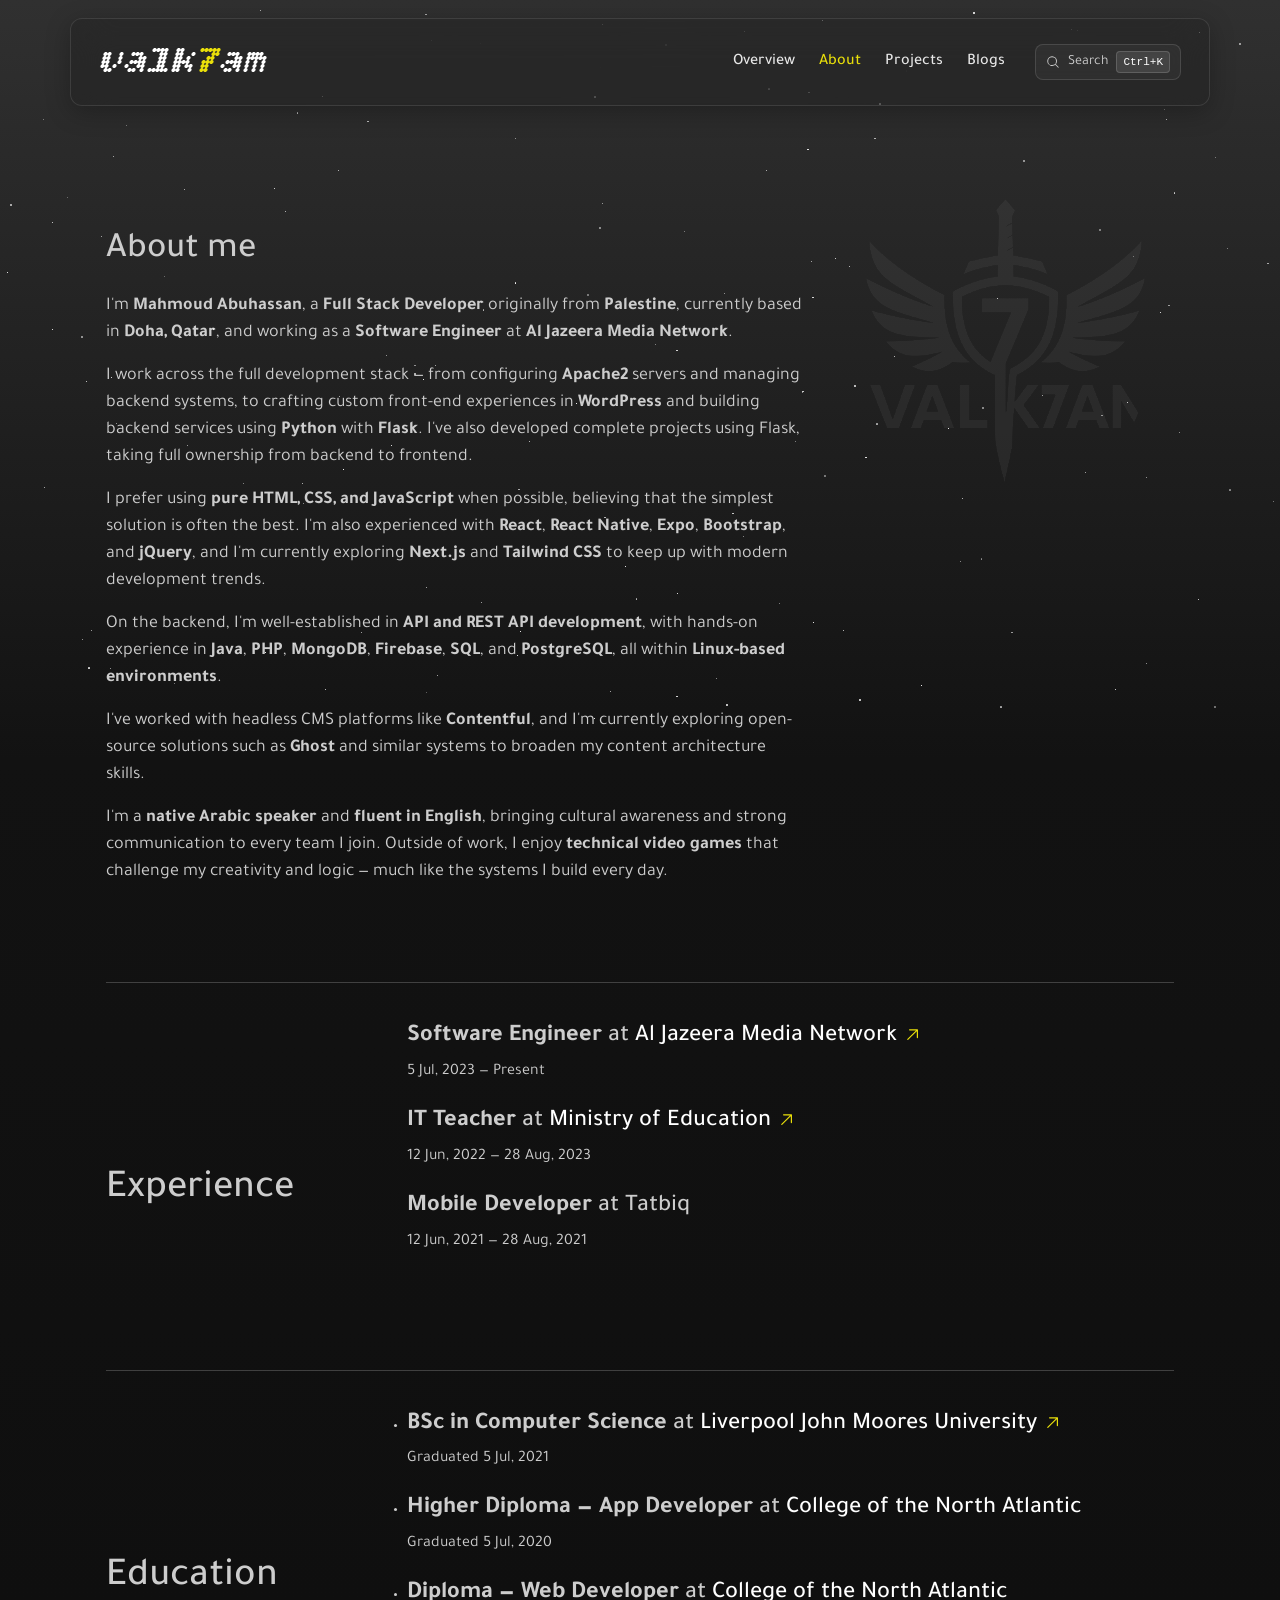
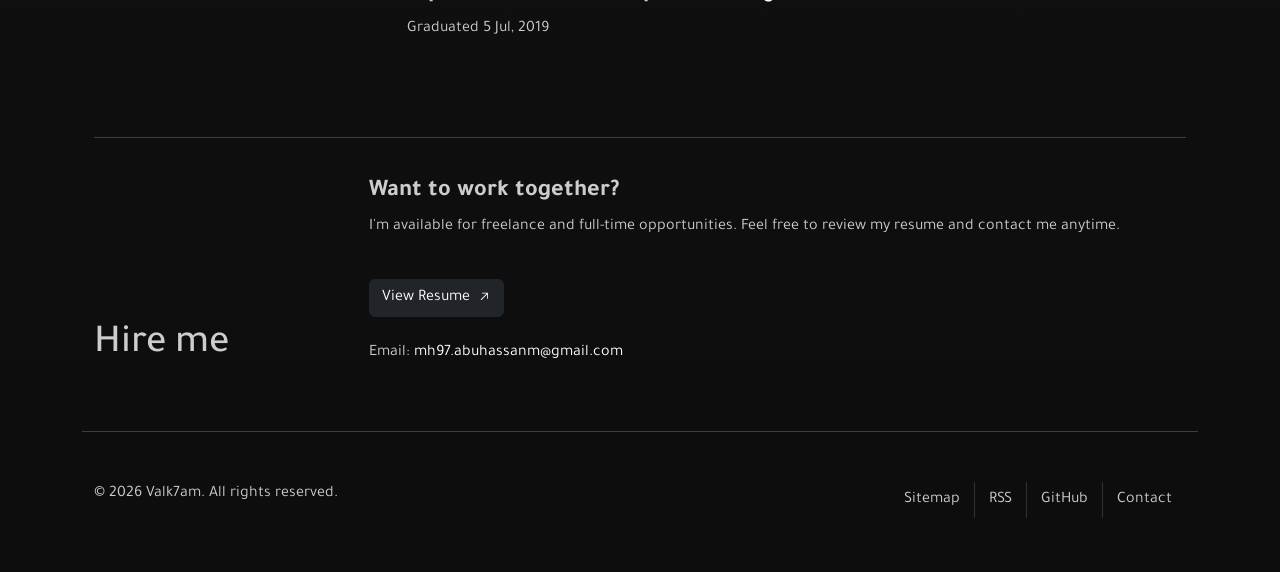
<file: about.html>
<!DOCTYPE html>
<html lang="en" dir="ltr">
<head>
    <meta charset="UTF-8" />
    <meta http-equiv="X-UA-Compatible" content="IE=edge" />
    <meta name="viewport" content="width=device-width, initial-scale=1.0" />

    <title>About — Mahmoud Abuhassan | valk7am</title>
    <meta name="description" content="About Mahmoud Abuhassan — Software Engineer at Al Jazeera Media Network, originally from Palestine, based in Doha, Qatar. Experience, education and how to hire me." />
    <meta name="author" content="Mahmoud Abuhassan" />
    <meta name="theme-color" content="#0d0d0d" />
    <meta name="color-scheme" content="dark" />

    <link rel="canonical" href="https://valk7am.github.io/about.html" />
    <link rel="icon" href="assets/images/icon.png" />
    <link rel="apple-touch-icon" href="assets/images/icon.png" />
    <link rel="manifest" href="manifest.webmanifest" />
    <link rel="alternate" type="application/rss+xml" title="valk7am — blog feed" href="feed.xml" />

    <meta property="og:type" content="profile" />
    <meta property="og:site_name" content="valk7am" />
    <meta property="og:title" content="About — Mahmoud Abuhassan" />
    <meta property="og:description" content="Software Engineer at Al Jazeera Media Network based in Doha, Qatar." />
    <meta property="og:url" content="https://valk7am.github.io/about.html" />
    <meta property="og:image" content="https://valk7am.github.io/assets/images/icon.png" />
    <meta name="twitter:card" content="summary" />
    <meta name="twitter:title" content="About — Mahmoud Abuhassan" />

    <link rel="preconnect" href="https://fonts.googleapis.com" crossorigin />
    <link rel="preconnect" href="https://fonts.gstatic.com" crossorigin />

    <link href="assets/bootstrap.css" rel="stylesheet" />
    <link href="assets/css.css" rel="stylesheet" />
</head>
<body data-page="about">
    <a href="#main" class="skip-link">Skip to content</a>
    <div class="site-banner" data-banner role="status" aria-live="polite">
        This website is currently being built. piece by piece
        <button type="button" data-banner-close aria-label="Dismiss notice">×</button>
    </div>
    <div class="stars" aria-hidden="true"></div>

    <div class="container">
        <header>
            <div class="container">
                <div class="header-container">
                    <div class="header-topside">
                        <div class="triangle-pattern left-fade"></div>
                    </div>
                    <nav class="navbar navbar-expand-lg navbar-dark" aria-label="Primary">
                        <div class="container-fluid">
                            <a class="navbar-brand" href="index.html">valk<span class="nickname-7">7</span>am</a>
                            <button class="navbar-toggler shadow-none" type="button" data-bs-toggle="collapse" data-bs-target="#navbarViews" aria-controls="navbarViews" aria-expanded="false" aria-label="Toggle navigation menu">
                                <label class="hamburger" aria-hidden="true">
                                    <input type="checkbox" tabindex="-1" />
                                    <svg viewBox="0 0 32 32"><path class="line line-top-bottom" d="M27 10 13 10C10.8 10 9 8.2 9 6 9 3.5 10.8 2 13 2 15.2 2 17 3.8 17 6L17 26C17 28.2 18.8 30 21 30 23.2 30 25 28.2 25 26 25 23.8 23.2 22 21 22L7 22"></path><path class="line" d="M7 16 27 16"></path></svg>
                                </label>
                            </button>
                            <div id="navbarViews" class="collapse navbar-collapse navigation">
                                <ul class="navbar-nav ms-auto py-2 align-items-lg-center">
                                    <li><a class="py-2" href="index.html" data-nav="overview">Overview</a></li>
                                    <li><a class="py-2" href="about.html" data-nav="about">About</a></li>
                                    <li><a class="py-2" href="projects.html" data-nav="projects">Projects</a></li>
                                    <li><a class="py-2" href="blogs.html" data-nav="blogs">Blogs</a></li>
                                    <li class="ps-lg-3 mt-2 mt-lg-0">
                                        <button type="button" class="search-trigger" data-spotlight-open aria-label="Open search (Ctrl + K)">
                                            <svg width="14" height="14" viewBox="0 0 256 256" fill="currentColor" aria-hidden="true"><path d="M229.66,218.34l-50.07-50.06a88.11,88.11,0,1,0-11.31,11.31l50.06,50.07a8,8,0,0,0,11.32-11.32ZM40,112a72,72,0,1,1,72,72A72.08,72.08,0,0,1,40,112Z"/></svg>
                                            <span>Search</span>
                                            <span class="search-trigger-kbd" data-mod-key>Ctrl+K</span>
                                        </button>
                                    </li>
                                </ul>
                            </div>
                        </div>
                    </nav>
                </div>
            </div>
        </header>

        <main id="main" class="container">
            <section class="page-section" aria-labelledby="about-heading">
                <div class="row g-1">
                    <div class="col-12 col-lg-8">
                        <article class="about-abstract">
                            <h1 id="about-heading">About me</h1>
                            <p>I'm <strong>Mahmoud Abuhassan</strong>, a <strong>Full Stack Developer</strong> originally from <strong>Palestine</strong>, currently based in <strong>Doha, Qatar</strong>, and working as a <strong>Software Engineer</strong> at <strong>Al Jazeera Media Network</strong>.</p>
                            <p>I work across the full development stack — from configuring <strong>Apache2</strong> servers and managing backend systems, to crafting custom front-end experiences in <strong>WordPress</strong> and building backend services using <strong>Python</strong> with <strong>Flask</strong>. I've also developed complete projects using Flask, taking full ownership from backend to frontend.</p>
                            <p>I prefer using <strong>pure HTML, CSS, and JavaScript</strong> when possible, believing that the simplest solution is often the best. I'm also experienced with <strong>React</strong>, <strong>React Native</strong>, <strong>Expo</strong>, <strong>Bootstrap</strong>, and <strong>jQuery</strong>, and I'm currently exploring <strong>Next.js</strong> and <strong>Tailwind CSS</strong> to keep up with modern development trends.</p>
                            <p>On the backend, I'm well-established in <strong>API and REST API development</strong>, with hands-on experience in <strong>Java</strong>, <strong>PHP</strong>, <strong>MongoDB</strong>, <strong>Firebase</strong>, <strong>SQL</strong>, and <strong>PostgreSQL</strong>, all within <strong>Linux-based environments</strong>.</p>
                            <p>I've worked with headless CMS platforms like <strong>Contentful</strong>, and I'm currently exploring open-source solutions such as <strong>Ghost</strong> and similar systems to broaden my content architecture skills.</p>
                            <p>I'm a <strong>native Arabic speaker</strong> and <strong>fluent in English</strong>, bringing cultural awareness and strong communication to every team I join. Outside of work, I enjoy <strong>technical video games</strong> that challenge my creativity and logic — much like the systems I build every day.</p>
                        </article>
                    </div>
                    <div class="col-12 col-lg-4">
                        <img width="100%"
                             style="background-color:white;border-radius:30px;filter:invert(1);mix-blend-mode:color-dodge;opacity:0.05"
                             src="assets/images/valk7amLogo.png"
                             alt=""
                             loading="lazy"
                             decoding="async" />
                    </div>

                    <div class="col-12">
                        <section class="experience" aria-labelledby="experience-heading">
                            <hr><br>
                            <div class="row g-2">
                                <div class="col-12 col-lg-3 col-md-3">
                                    <div class="sticky-title">
                                        <h2 id="experience-heading" class="h1">Experience</h2>
                                    </div>
                                </div>
                                <div class="col-12 col-lg-9 col-md-9">
                                    <ul class="content-list">
                                        <li>
                                            <h3 class="h4"><strong>Software Engineer</strong> at <a target="_blank" rel="noopener" href="https://aljazeera.net">Al Jazeera Media Network <svg xmlns="http://www.w3.org/2000/svg" width=".8em" height=".8em" fill="rgb(233,223,10)" viewBox="0 0 256 256" aria-hidden="true"><path d="M200,64V168a8,8,0,0,1-16,0V83.31L69.66,197.66a8,8,0,0,1-11.32-11.32L172.69,72H88a8,8,0,0,1,0-16H192A8,8,0,0,1,200,64Z"></path></svg></a></h3>
                                            <span>5 Jul, 2023 — Present</span>
                                            <br><br>
                                        </li>
                                        <li>
                                            <h3 class="h4"><strong>IT Teacher</strong> at <a target="_blank" rel="noopener" href="https://www.edu.gov.qa/en/">Ministry of Education <svg xmlns="http://www.w3.org/2000/svg" width=".8em" height=".8em" fill="rgb(233,223,10)" viewBox="0 0 256 256" aria-hidden="true"><path d="M200,64V168a8,8,0,0,1-16,0V83.31L69.66,197.66a8,8,0,0,1-11.32-11.32L172.69,72H88a8,8,0,0,1,0-16H192A8,8,0,0,1,200,64Z"></path></svg></a></h3>
                                            <span>12 Jun, 2022 — 28 Aug, 2023</span>
                                            <br><br>
                                        </li>
                                        <li>
                                            <h3 class="h4"><strong>Mobile Developer</strong> at Tatbiq</h3>
                                            <span>12 Jun, 2021 — 28 Aug, 2021</span>
                                            <br><br>
                                        </li>
                                    </ul>
                                </div>
                            </div>
                        </section>

                        <section class="education" aria-labelledby="education-heading">
                            <hr><br>
                            <div class="row g-2">
                                <div class="col-12 col-lg-3 col-md-3">
                                    <div class="sticky-title">
                                        <h2 id="education-heading" class="h1">Education</h2>
                                    </div>
                                </div>
                                <div class="col-12 col-lg-9 col-md-9">
                                    <ul class="content-list">
                                        <li>
                                            <h3 class="h4"><strong>BSc in Computer Science</strong> at <a target="_blank" rel="noopener" href="https://www.ljmu.ac.uk/">Liverpool John Moores University <svg xmlns="http://www.w3.org/2000/svg" width=".8em" height=".8em" fill="rgb(233,223,10)" viewBox="0 0 256 256" aria-hidden="true"><path d="M200,64V168a8,8,0,0,1-16,0V83.31L69.66,197.66a8,8,0,0,1-11.32-11.32L172.69,72H88a8,8,0,0,1,0-16H192A8,8,0,0,1,200,64Z"></path></svg></a></h3>
                                            <span>Graduated 5 Jul, 2021</span>
                                            <br><br>
                                        </li>
                                        <li>
                                            <h3 class="h4"><strong>Higher Diploma — App Developer</strong> at <a target="_blank" rel="noopener" href="https://www.cna-qatar.com/">College of the North Atlantic</a></h3>
                                            <span>Graduated 5 Jul, 2020</span>
                                            <br><br>
                                        </li>
                                        <li>
                                            <h3 class="h4"><strong>Diploma — Web Developer</strong> at <a target="_blank" rel="noopener" href="https://www.cna-qatar.com/">College of the North Atlantic</a></h3>
                                            <span>Graduated 5 Jul, 2019</span>
                                            <br><br>
                                        </li>
                                    </ul>
                                </div>
                            </div>
                        </section>

                        <section class="hire-me" aria-labelledby="hire-heading">
                            <hr><br>
                            <div class="row g-2">
                                <div class="col-12 col-lg-3 col-md-3">
                                    <div class="sticky-title">
                                        <h2 id="hire-heading" class="h1">Hire me</h2>
                                    </div>
                                </div>
                                <div class="col-12 col-lg-9 col-md-9">
                                    <div class="content-list">
                                        <h3 class="h4"><strong>Want to work together?</strong></h3>
                                        <p>I'm available for freelance and full-time opportunities. Feel free to review my resume and contact me anytime.</p>
                                        <br>
                                        <a href="assets/files/Mahmoud-Abuhassan-Resume.pdf" target="_blank" rel="noopener" class="btn btn-dark">
                                            View Resume
                                            <svg xmlns="http://www.w3.org/2000/svg" width=".8em" height=".8em" fill="currentColor" viewBox="0 0 256 256" class="ms-1" aria-hidden="true"><path d="M200,64V168a8,8,0,0,1-16,0V83.31L69.66,197.66a8,8,0,0,1-11.32-11.32L172.69,72H88a8,8,0,0,1,0-16H192A8,8,0,0,1,200,64Z"></path></svg>
                                        </a>
                                        <br><br>
                                        <p>Email: <a href="mailto:mh97.abuhassanm@gmail.com">mh97.abuhassanm@gmail.com</a></p>
                                    </div>
                                </div>
                            </div>
                        </section>
                    </div>
                </div>
            </section>
        </main>

        <footer class="container" role="contentinfo">
            <div class="row">
                <div class="col-6">
                    <div class="copyright"><p>© <span id="year">2026</span> Valk7am. All rights reserved.</p></div>
                </div>
                <div class="col-6">
                    <div class="va-footer-links-container">
                        <div class="va-footer-link-item"><a href="sitemap.html" class="va-footer-link">Sitemap</a></div>
                        <div class="va-footer-link-item"><a href="feed.xml" class="va-footer-link">RSS</a></div>
                        <div class="va-footer-link-item"><a href="https://github.com/Valk7am" target="_blank" rel="noopener" class="va-footer-link">GitHub</a></div>
                        <div class="va-footer-link-item"><a href="mailto:mh97.abuhassanm@gmail.com" class="va-footer-link">Contact</a></div>
                    </div>
                </div>
            </div>
        </footer>
    </div>

    <script src="assets/bootstrap.js" defer></script>
    <script src="assets/main.js" defer></script>
    <script src="assets/search.js" defer></script>
</body>
</html>
</file>
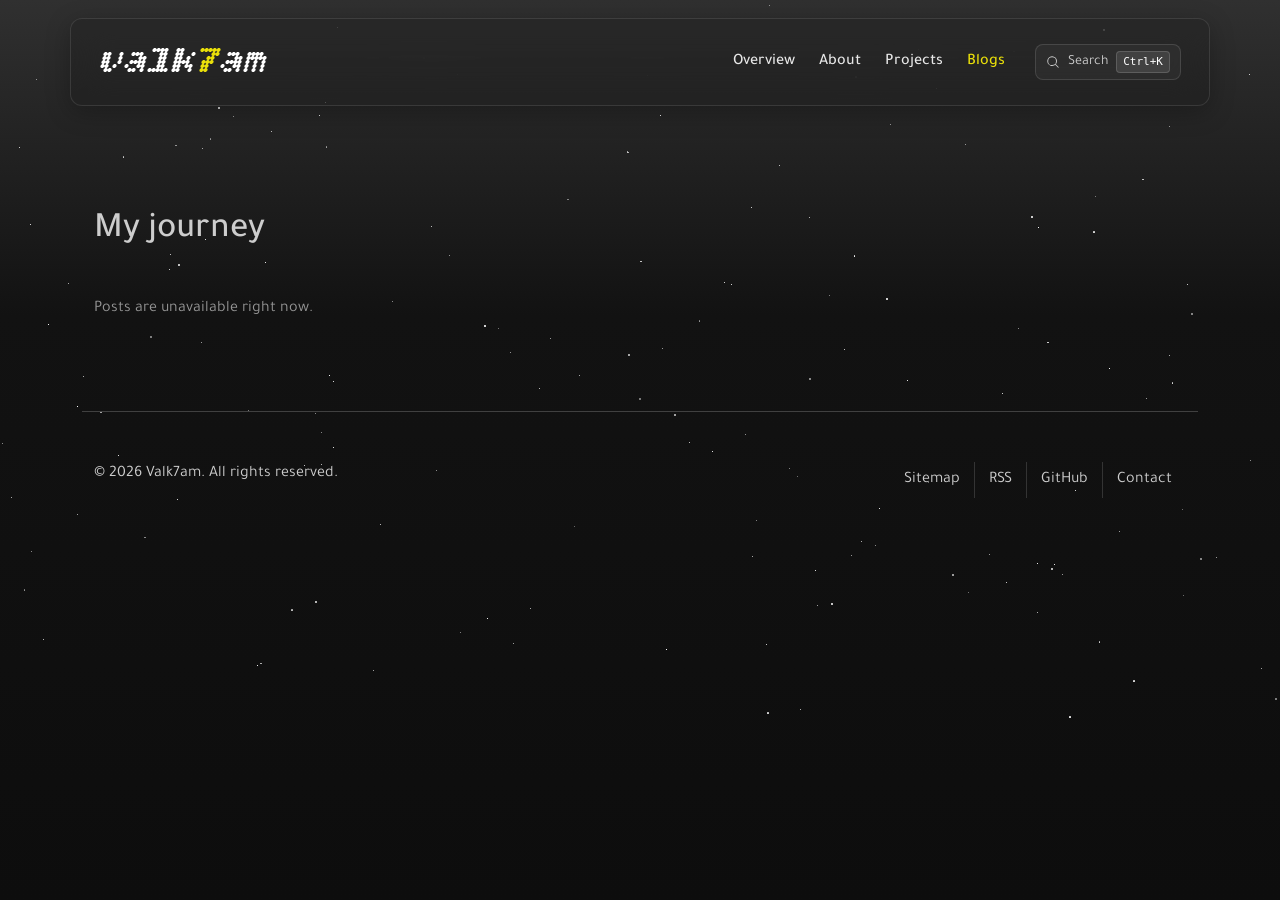
<file: blogs.html>
<!DOCTYPE html>
<html lang="en" dir="ltr">
<head>
    <meta charset="UTF-8" />
    <meta http-equiv="X-UA-Compatible" content="IE=edge" />
    <meta name="viewport" content="width=device-width, initial-scale=1.0" />

    <title>Blogs — Mahmoud Abuhassan | valk7am</title>
    <meta name="description" content="Articles, notes, and Today I Learned posts by Mahmoud Abuhassan (valk7am)." />
    <meta name="author" content="Mahmoud Abuhassan" />
    <meta name="theme-color" content="#0d0d0d" />
    <meta name="color-scheme" content="dark" />

    <link rel="canonical" href="https://valk7am.github.io/blogs.html" />
    <link rel="icon" href="assets/images/icon.png" />
    <link rel="apple-touch-icon" href="assets/images/icon.png" />
    <link rel="manifest" href="manifest.webmanifest" />
    <link rel="alternate" type="application/rss+xml" title="valk7am — blog feed" href="feed.xml" />

    <meta property="og:type" content="website" />
    <meta property="og:site_name" content="valk7am" />
    <meta property="og:title" content="Blogs — Mahmoud Abuhassan" />
    <meta property="og:description" content="Articles, notes, and Today I Learned posts." />
    <meta property="og:url" content="https://valk7am.github.io/blogs.html" />
    <meta property="og:image" content="https://valk7am.github.io/assets/images/icon.png" />
    <meta name="twitter:card" content="summary" />

    <link rel="preconnect" href="https://cdn.contentful.com" crossorigin />

    <link href="assets/bootstrap.css" rel="stylesheet" />
    <link href="assets/css.css" rel="stylesheet" />
</head>
<body data-page="blogs">
    <a href="#main" class="skip-link">Skip to content</a>
    <div class="site-banner" data-banner role="status" aria-live="polite">
        This website is currently being built. piece by piece
        <button type="button" data-banner-close aria-label="Dismiss notice">×</button>
    </div>
    <div class="stars" aria-hidden="true"></div>

    <div class="container">
        <header>
            <div class="container">
                <div class="header-container">
                    <div class="header-topside">
                        <div class="triangle-pattern left-fade"></div>
                    </div>
                    <nav class="navbar navbar-expand-lg navbar-dark" aria-label="Primary">
                        <div class="container-fluid">
                            <a class="navbar-brand" href="index.html">valk<span class="nickname-7">7</span>am</a>
                            <button class="navbar-toggler shadow-none" type="button" data-bs-toggle="collapse" data-bs-target="#navbarViews" aria-controls="navbarViews" aria-expanded="false" aria-label="Toggle navigation menu">
                                <label class="hamburger" aria-hidden="true">
                                    <input type="checkbox" tabindex="-1" />
                                    <svg viewBox="0 0 32 32"><path class="line line-top-bottom" d="M27 10 13 10C10.8 10 9 8.2 9 6 9 3.5 10.8 2 13 2 15.2 2 17 3.8 17 6L17 26C17 28.2 18.8 30 21 30 23.2 30 25 28.2 25 26 25 23.8 23.2 22 21 22L7 22"></path><path class="line" d="M7 16 27 16"></path></svg>
                                </label>
                            </button>
                            <div id="navbarViews" class="collapse navbar-collapse navigation">
                                <ul class="navbar-nav ms-auto py-2 align-items-lg-center">
                                    <li><a class="py-2" href="index.html" data-nav="overview">Overview</a></li>
                                    <li><a class="py-2" href="about.html" data-nav="about">About</a></li>
                                    <li><a class="py-2" href="projects.html" data-nav="projects">Projects</a></li>
                                    <li><a class="py-2" href="blogs.html" data-nav="blogs">Blogs</a></li>
                                    <li class="ps-lg-3 mt-2 mt-lg-0">
                                        <button type="button" class="search-trigger" data-spotlight-open aria-label="Open search (Ctrl + K)">
                                            <svg width="14" height="14" viewBox="0 0 256 256" fill="currentColor" aria-hidden="true"><path d="M229.66,218.34l-50.07-50.06a88.11,88.11,0,1,0-11.31,11.31l50.06,50.07a8,8,0,0,0,11.32-11.32ZM40,112a72,72,0,1,1,72,72A72.08,72.08,0,0,1,40,112Z"/></svg>
                                            <span>Search</span>
                                            <span class="search-trigger-kbd" data-mod-key>Ctrl+K</span>
                                        </button>
                                    </li>
                                </ul>
                            </div>
                        </div>
                    </nav>
                </div>
            </div>
        </header>

        <main id="main" class="container">
            <section class="page-section blog-container" aria-labelledby="blogs-heading">
                <h1 id="blogs-heading">My journey</h1>
                <div id="table-container" aria-live="polite">
                    <div class="row g-2">
                        <div class="col-lg-12 col-md-12">
                            <div class="skeleton-link">
                                <ul class="blog-link">
                                    <li class="skeleton skeleton-title" aria-hidden="true"></li>
                                    <li class="skeleton skeleton-description" aria-hidden="true"></li>
                                    <li class="skeleton skeleton-date" aria-hidden="true"></li>
                                </ul>
                            </div>
                        </div>
                        <div class="col-lg-12 col-md-12">
                            <div class="skeleton-link">
                                <ul class="blog-link">
                                    <li class="skeleton skeleton-title" aria-hidden="true"></li>
                                    <li class="skeleton skeleton-description" aria-hidden="true"></li>
                                    <li class="skeleton skeleton-date" aria-hidden="true"></li>
                                </ul>
                            </div>
                        </div>
                        <div class="col-lg-12 col-md-12">
                            <div class="skeleton-link">
                                <ul class="blog-link">
                                    <li class="skeleton skeleton-title" aria-hidden="true"></li>
                                    <li class="skeleton skeleton-description" aria-hidden="true"></li>
                                    <li class="skeleton skeleton-date" aria-hidden="true"></li>
                                </ul>
                            </div>
                        </div>
                    </div>
                </div>
            </section>

            <!-- Blog modal -->
            <div class="modal fade blog-modal" tabindex="-1" role="dialog" aria-labelledby="modalTitle" aria-hidden="true">
                <div class="modal-dialog modal-lg modal-dialog-centered" role="document">
                    <div class="va-modal-container modal-content p-3">
                        <div class="row g-1">
                            <div class="col-lg-2 col-md-12">
                                <button type="button" class="btn-close" data-bs-dismiss="modal" aria-label="Close"></button>
                                <div class="modal-attachments top-right" id="modal-attachments"></div>
                            </div>
                            <div class="col-lg-10 col-md-12">
                                <div class="va-modal-header">
                                    <h2 class="modal-title h5" id="modalTitle">Blog Title</h2>
                                </div>
                                <div class="va-modal-body">
                                    <div id="modalDescription"><p>Loading…</p></div>
                                </div>
                            </div>
                        </div>
                    </div>
                </div>
            </div>
        </main>

        <footer class="container" role="contentinfo">
            <div class="row">
                <div class="col-6">
                    <div class="copyright"><p>© <span id="year">2026</span> Valk7am. All rights reserved.</p></div>
                </div>
                <div class="col-6">
                    <div class="va-footer-links-container">
                        <div class="va-footer-link-item"><a href="sitemap.html" class="va-footer-link">Sitemap</a></div>
                        <div class="va-footer-link-item"><a href="feed.xml" class="va-footer-link">RSS</a></div>
                        <div class="va-footer-link-item"><a href="https://github.com/Valk7am" target="_blank" rel="noopener" class="va-footer-link">GitHub</a></div>
                        <div class="va-footer-link-item"><a href="mailto:mh97.abuhassanm@gmail.com" class="va-footer-link">Contact</a></div>
                    </div>
                </div>
            </div>
        </footer>
    </div>

    <script src="assets/bootstrap.js" defer></script>
    <script src="assets/main.js" defer></script>
    <script src="assets/request.js" defer></script>
    <script src="assets/search.js" defer></script>
</body>
</html>
</file>
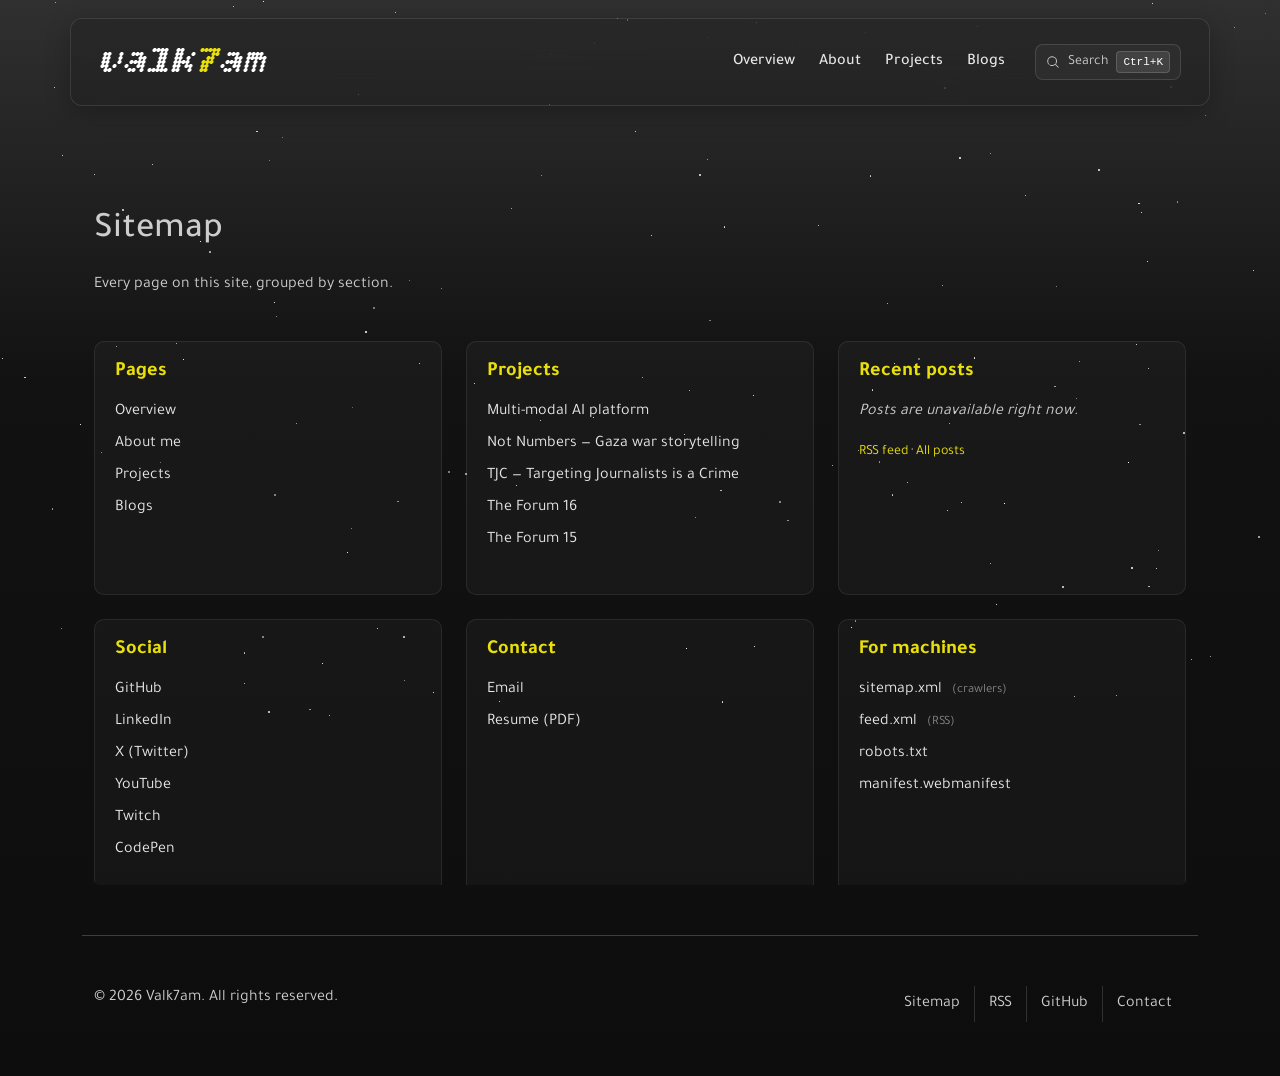
<file: sitemap.html>
<!DOCTYPE html>
<html lang="en" dir="ltr">
<head>
    <meta charset="UTF-8" />
    <meta http-equiv="X-UA-Compatible" content="IE=edge" />
    <meta name="viewport" content="width=device-width, initial-scale=1.0" />

    <title>Sitemap — Mahmoud Abuhassan | valk7am</title>
    <meta name="description" content="All pages, projects, and blog posts on valk7am.github.io in one place." />
    <meta name="author" content="Mahmoud Abuhassan" />
    <meta name="theme-color" content="#0d0d0d" />
    <meta name="color-scheme" content="dark" />

    <link rel="canonical" href="https://valk7am.github.io/sitemap.html" />
    <link rel="icon" href="assets/images/icon.png" />
    <link rel="apple-touch-icon" href="assets/images/icon.png" />
    <link rel="manifest" href="manifest.webmanifest" />
    <link rel="alternate" type="application/rss+xml" title="valk7am — blog feed" href="feed.xml" />

    <meta property="og:type" content="website" />
    <meta property="og:site_name" content="valk7am" />
    <meta property="og:title" content="Sitemap — valk7am" />
    <meta property="og:description" content="Everything on this site, in one place." />
    <meta property="og:url" content="https://valk7am.github.io/sitemap.html" />
    <meta property="og:image" content="https://valk7am.github.io/assets/images/icon.png" />
    <meta name="twitter:card" content="summary" />

    <link href="assets/bootstrap.css" rel="stylesheet" />
    <link href="assets/css.css" rel="stylesheet" />
</head>
<body data-page="sitemap">
    <a href="#main" class="skip-link">Skip to content</a>
    <div class="site-banner" data-banner role="status" aria-live="polite">
        This website is currently being built. piece by piece
        <button type="button" data-banner-close aria-label="Dismiss notice">×</button>
    </div>
    <div class="stars" aria-hidden="true"></div>

    <div class="container">
        <header>
            <div class="container">
                <div class="header-container">
                    <div class="header-topside">
                        <div class="triangle-pattern left-fade"></div>
                    </div>
                    <nav class="navbar navbar-expand-lg navbar-dark" aria-label="Primary">
                        <div class="container-fluid">
                            <a class="navbar-brand" href="index.html">valk<span class="nickname-7">7</span>am</a>
                            <button class="navbar-toggler shadow-none" type="button" data-bs-toggle="collapse" data-bs-target="#navbarViews" aria-controls="navbarViews" aria-expanded="false" aria-label="Toggle navigation menu">
                                <label class="hamburger" aria-hidden="true">
                                    <input type="checkbox" tabindex="-1" />
                                    <svg viewBox="0 0 32 32"><path class="line line-top-bottom" d="M27 10 13 10C10.8 10 9 8.2 9 6 9 3.5 10.8 2 13 2 15.2 2 17 3.8 17 6L17 26C17 28.2 18.8 30 21 30 23.2 30 25 28.2 25 26 25 23.8 23.2 22 21 22L7 22"></path><path class="line" d="M7 16 27 16"></path></svg>
                                </label>
                            </button>
                            <div id="navbarViews" class="collapse navbar-collapse navigation">
                                <ul class="navbar-nav ms-auto py-2 align-items-lg-center">
                                    <li><a class="py-2" href="index.html" data-nav="overview">Overview</a></li>
                                    <li><a class="py-2" href="about.html" data-nav="about">About</a></li>
                                    <li><a class="py-2" href="projects.html" data-nav="projects">Projects</a></li>
                                    <li><a class="py-2" href="blogs.html" data-nav="blogs">Blogs</a></li>
                                    <li class="ps-lg-3 mt-2 mt-lg-0">
                                        <button type="button" class="search-trigger" data-spotlight-open aria-label="Open search (Ctrl + K)">
                                            <svg width="14" height="14" viewBox="0 0 256 256" fill="currentColor" aria-hidden="true"><path d="M229.66,218.34l-50.07-50.06a88.11,88.11,0,1,0-11.31,11.31l50.06,50.07a8,8,0,0,0,11.32-11.32ZM40,112a72,72,0,1,1,72,72A72.08,72.08,0,0,1,40,112Z"/></svg>
                                            <span>Search</span>
                                            <span class="search-trigger-kbd" data-mod-key>Ctrl+K</span>
                                        </button>
                                    </li>
                                </ul>
                            </div>
                        </div>
                    </nav>
                </div>
            </div>
        </header>

        <main id="main" class="container">
            <section class="page-section" aria-labelledby="sitemap-heading">
                <h1 id="sitemap-heading">Sitemap</h1>
                <p class="sitemap-intro">Every page on this site, grouped by section.</p>

                <div class="row g-4 sitemap-grid">
                    <div class="col-md-6 col-lg-4">
                        <section aria-labelledby="sm-pages">
                            <h2 id="sm-pages" class="h5">Pages</h2>
                            <ul class="sitemap-list">
                                <li><a href="index.html">Overview</a></li>
                                <li><a href="about.html">About me</a></li>
                                <li><a href="projects.html">Projects</a></li>
                                <li><a href="blogs.html">Blogs</a></li>
                            </ul>
                        </section>
                    </div>

                    <div class="col-md-6 col-lg-4">
                        <section aria-labelledby="sm-projects">
                            <h2 id="sm-projects" class="h5">Projects</h2>
                            <ul class="sitemap-list">
                                <li><a href="projects.html#ai-platform">Multi-modal AI platform</a></li>
                                <li><a href="projects.html#not-numbers">Not Numbers — Gaza war storytelling</a></li>
                                <li><a href="projects.html#tjc">TJC — Targeting Journalists is a Crime</a></li>
                                <li><a href="projects.html#forum-16">The Forum 16</a></li>
                                <li><a href="projects.html#forum-15">The Forum 15</a></li>
                            </ul>
                        </section>
                    </div>

                    <div class="col-md-6 col-lg-4">
                        <section aria-labelledby="sm-blogs">
                            <h2 id="sm-blogs" class="h5">Recent posts</h2>
                            <ul id="sitemap-blog-list" class="sitemap-list" aria-live="polite">
                                <li><span class="skeleton skeleton-title" aria-hidden="true"></span></li>
                                <li><span class="skeleton skeleton-title" aria-hidden="true"></span></li>
                                <li><span class="skeleton skeleton-title" aria-hidden="true"></span></li>
                            </ul>
                            <p class="sitemap-feeds">
                                <a href="feed.xml">RSS feed</a> ·
                                <a href="blogs.html">All posts</a>
                            </p>
                        </section>
                    </div>

                    <div class="col-md-6 col-lg-4">
                        <section aria-labelledby="sm-social">
                            <h2 id="sm-social" class="h5">Social</h2>
                            <ul class="sitemap-list">
                                <li><a href="https://github.com/Valk7am" target="_blank" rel="noopener">GitHub</a></li>
                                <li><a href="https://www.linkedin.com/in/mahmoud-abu-hassan-06111b235/" target="_blank" rel="noopener">LinkedIn</a></li>
                                <li><a href="https://x.com/mh_abuhassan" target="_blank" rel="noopener">X (Twitter)</a></li>
                                <li><a href="https://www.youtube.com/@mh97-abuhassan" target="_blank" rel="noopener">YouTube</a></li>
                                <li><a href="https://www.twitch.tv/7am7od" target="_blank" rel="noopener">Twitch</a></li>
                                <li><a href="https://codepen.io/Mahmoud-Abu-Hassan" target="_blank" rel="noopener">CodePen</a></li>
                            </ul>
                        </section>
                    </div>

                    <div class="col-md-6 col-lg-4">
                        <section aria-labelledby="sm-contact">
                            <h2 id="sm-contact" class="h5">Contact</h2>
                            <ul class="sitemap-list">
                                <li><a href="mailto:mh97.abuhassanm@gmail.com">Email</a></li>
                                <li><a href="assets/files/Mahmoud-Abuhassan-Resume.pdf">Resume (PDF)</a></li>
                            </ul>
                        </section>
                    </div>

                    <div class="col-md-6 col-lg-4">
                        <section aria-labelledby="sm-machine">
                            <h2 id="sm-machine" class="h5">For machines</h2>
                            <ul class="sitemap-list">
                                <li><a href="sitemap.xml">sitemap.xml</a> <small>(crawlers)</small></li>
                                <li><a href="feed.xml">feed.xml</a> <small>(RSS)</small></li>
                                <li><a href="robots.txt">robots.txt</a></li>
                                <li><a href="manifest.webmanifest">manifest.webmanifest</a></li>
                            </ul>
                        </section>
                    </div>
                </div>
            </section>
        </main>

        <footer class="container" role="contentinfo">
            <div class="row">
                <div class="col-6">
                    <div class="copyright"><p>© <span id="year">2026</span> Valk7am. All rights reserved.</p></div>
                </div>
                <div class="col-6">
                    <div class="va-footer-links-container">
                        <div class="va-footer-link-item"><a href="sitemap.html" class="va-footer-link">Sitemap</a></div>
                        <div class="va-footer-link-item"><a href="feed.xml" class="va-footer-link">RSS</a></div>
                        <div class="va-footer-link-item"><a href="https://github.com/Valk7am" target="_blank" rel="noopener" class="va-footer-link">GitHub</a></div>
                        <div class="va-footer-link-item"><a href="mailto:mh97.abuhassanm@gmail.com" class="va-footer-link">Contact</a></div>
                    </div>
                </div>
            </div>
        </footer>
    </div>

    <script src="assets/bootstrap.js" defer></script>
    <script src="assets/main.js" defer></script>
    <script src="assets/request.js" defer></script>
    <script src="assets/search.js" defer></script>
</body>
</html>
</file>
<file: assets/css.css>
@import url(https://fonts.googleapis.com/css?family=Fjalla+One);
@import url('https://fonts.googleapis.com/css2?family=Bitcount+Grid+Double:wght@100..900&display=swap');
@import url('https://fonts.googleapis.com/css2?family=Roboto:ital,wght@0,100..900;1,100..900&family=Tajawal:wght@200;300;400;500;700;800;900&display=swap');

:root{
    /* Color scheema */
    --vanila-color: #cdcdcd; 
    --dark-color: #0D0400; 
    --red-color: #BF8578;
    --darkred-color: #A62103;
    --darkestred-color: #731702;
    --staleblue-color:#313759;
    --darkblue-color: #0D1440;
    --darkestblue-colo:#090C40;
    --accent-color: 233, 223, 10 ;
  }
  
  body{
    /* font-family: "Fjalla One", sans-serif !important; */
    /* font-family: "Bitcount Grid Double", system-ui; */
    font-family: "Tajawal", sans-serif;

    padding:0;
    margin:0;
    /* //background:linear-gradient(to bottom, #405166 0%,#656f6f 100%) no-repeat; */
    /* background-image:  linear-gradient(to bottom, #000033, #1a1a1a);  */
    background-color:  #303030;
    background-image: linear-gradient(180deg,rgba(48, 48, 48, 1) 0%, rgba(18, 18, 18, 1) 35%, rgba(13, 13, 13, 1) 100%);
    background-repeat: no-repeat;
    background-size: cover;
    background-size: 100%;
    min-height: 100vh;
    color:var(--vanila-color);
    position: relative;
  }
  a{
    text-decoration: none;
    color: #fff;
  }
  a:hover{
    color: var(--vanila-color);
  }

  sidebar{
    background-color:var(--red-color);
  }
  
  main{
    /* background-color:blue; */
    padding-top:160px;
  }
  section{
    /* display: none; */
    /* background-color:rgb(37, 37, 37); */
    overflow: hidden;
    border-radius: 5px;
    margin-top:20px;
  }
  .show{
    display: block;
  }
  .pop-out-when-in{
    transition: all .3s ease;
  }
  .pop-out-when-in:hover{
    scale:0.98;
  }
  

/* Extras */

.underConstriction{
  position: relative;
  border: 1px solid white;
  padding: 0;
  margin: 0;

}
.underConstriction-msg{
  position: absolute;
  top: 0;
  left: 0;
  width: 100%;
  height: 100%;
  display: flex;
  justify-content: center;
  align-items: center;
}
.underConstriction-msg svg{
  max-height: 100%;
  color: white;
}
.blured{
  filter: blur(4px);
}
.underConstriction::after{
  content: "";
  position: absolute;
  width: 100%;
  height: 100%;
  background-color: black;
  top:0;
  left:0;
  opacity: 0.2;
}

/* Header */
/* Header
   backdrop-filter must live on the element that is itself the fixed/
   positioned ancestor — otherwise its parent stacking context is empty
   (containing only the fixed header) and the blur has nothing to sample.
   So <header> IS the visible pill, and the inner Bootstrap .container is
   stripped of its width so it doesn't shrink the pill area. */
header{
  position: fixed;
  z-index: 1000;
  top: 18px;
  left: 0;
  right: 0;
  margin-inline: auto;
  width: calc(100% - 2rem);
  max-width: 100%;
  border-radius: 12px;
  background-color: rgba(20, 20, 20, 0.18);
  border: 1px solid rgba(255, 255, 255, 0.10);
  box-shadow: 0 6px 24px rgba(0,0,0,0.25);
  backdrop-filter: blur(20px) saturate(180%);
  -webkit-backdrop-filter: blur(20px) saturate(180%);
}
/* Match Bootstrap .container responsive max-widths so the pill aligns
   exactly with the page content */
@media (min-width: 576px)  { header { max-width: 540px;  } }
@media (min-width: 768px)  { header { max-width: 720px;  } }
@media (min-width: 992px)  { header { max-width: 960px;  } }
@media (min-width: 1200px) { header { max-width: 1140px; } }
@media (min-width: 1400px) { header { max-width: 1320px; } }
/* Normalise the Bootstrap .container wrapper so it doesn't add another
   width constraint inside the pill */
header > .container{
  max-width: none;
  width: 100%;
  padding-left: 0;
  padding-right: 0;
}
.header-container{
  position: relative;
  padding-left: 1rem;
  padding-right: 1rem;
  background-color: transparent;
  border: 0;
  border-radius: inherit;
  box-shadow: none;
}
/* Safari / browsers that don't support backdrop-filter:
   fall back to a heavier opaque tint so text stays readable */
@supports not ((backdrop-filter: blur(1px)) or (-webkit-backdrop-filter: blur(1px))){
  header{
    background-color: rgba(20, 20, 20, 0.92);
  }
}
.header-topside{
  position: relative;
  background: transparent;
  border-radius: 1rem;
  overflow: hidden;
}
.header-socials{
  display:flex;
}
.header-socials .socialIcon{
  padding:0 5px;
}

.header-socials .socialIcon:first-child{
  padding-left: 0;
}
html[dir="rtl"] .header-socials .socialIcon:first-child{
  padding-right: 0;
  padding-left: 5px;
}

.profileImg img{
  border-radius:5px;
  max-height:150px;
  max-width:150px;
  margin-right:10px;
}
html[dir="rtl"] .profileImg img{
  margin-left:10px;
}
.navbar-brand{
  font-size: 40px;
  font-style: italic;
  color: white !important;
  font-family: "Bitcount Grid Double", system-ui;
}
.navigation ul{
  display:flex;
  align-items: center;
  gap: 4px;
  padding:0;
  margin:0;
  list-style: none;
}
.navigation ul li{
  display: flex;
  align-items: center;
  list-style-type: none;
}
.navigation ul li a{
  display: inline-flex;
  align-items: center;
  height: 36px;
  padding: 0 10px;
  border-radius: 0;
  font-weight: 500;
  color: #e7e7e7;
  text-decoration: none;
  background: transparent;
  transition: color .15s ease;
}
.navigation ul li a:hover,
.navigation ul li a:focus-visible{
  color: rgb(var(--accent-color));
  background: transparent;
}
.navigation ul li a.active{
  color: rgb(var(--accent-color));
  background: transparent;
  font-weight: 500; /* keep weight constant so width never shifts */
  box-shadow: none;
}
.action-menu{
  position: absolute;
  background-color:#5c5c5c;
  border-radius: 5px;
  display: flex;
  justify-content: center;
  align-items: center;
  transition: all .3s ease;
}
.action-menu.collapsed{
  height: 0;
  overflow: hidden;
}
.action-menu ul{
  padding:0;
  margin:0;
}
.action-menu ul li{
  padding:8px;
  margin:5px;
  border-radius: 5px;
  text-decoration: none;
  list-style-type: none;
}
.action-menu ul li:hover{
  background-color: #333;
}

.navbar-toggler{
  border:0;
  padding:0;
  margin:0;
}
.nickname-7{
  color: rgb(var(--accent-color));
}
/* From Uiverse.io by JulanDeAlb, keeping the owner name so you guys know :) */ 
.hamburger {
  cursor: pointer;
  padding:5px;
}

.hamburger input {
  display: none;
}

.hamburger svg {
  height: 1.5em;
  transition: transform 600ms cubic-bezier(0.4, 0, 0.2, 1);
}

.line {
  fill: none;
  stroke: white;
  stroke-linecap: round;
  stroke-linejoin: round;
  stroke-width: 3;
  /* Define the transition for transforming the Stroke */
  transition: stroke-dasharray 600ms cubic-bezier(0.4, 0, 0.2, 1),
              stroke-dashoffset 600ms cubic-bezier(0.4, 0, 0.2, 1);
}

.line-top-bottom {
  stroke-dasharray: 12 63;
}

.hamburger input:checked + svg {
  transform: rotate(-45deg);
}

.hamburger input:checked + svg .line-top-bottom {
  stroke-dasharray: 20 300;
  stroke-dashoffset: -32.42;
}


.triangle-pattern {
  position: absolute;
  top: 0;
  right: 0;
  width: 150px;
  height: 150px;
  background: repeating-linear-gradient(
    45deg,
    #f5deb3,
    #f5deb3 5px,
    transparent 5px,
    transparent 10px
  );
  clip-path: polygon(0% 0%, 100% 0%, 100% 100%);
  opacity: 0;
  pointer-events: none;
  animation: fadeInTriangle 1s ease-out forwards;
}

@keyframes fadeInTriangle {
  0% {
    transform: translateX(-100%);
    transform: translateY(-100%);
    opacity: 0;
  }
  100% {
    transform: translateX(0);
    transform: translateY(0);
    opacity: 0.2;
  }
}
.search{
  display: flex;
  justify-content: center;
  align-items: center;
  height: 100%;
}
.search-modal {
  position: fixed;
  top: 0; left: 0;
  width: 100%; height: 100%;
  background-color: rgba(0, 0, 0, 0.4);
  display: flex; justify-content: center; align-items: center;
  z-index: 9999;
}
.search-box {
  padding: 20px;
  border-radius: 12px;
  width: 90%;
  max-width: 500px;
  position: relative;
}
.search-box input {
  width: 100%;
  padding: 10px;
  font-size: 16px;
  border-radius: 10px;
}
.search-button{
  border: 1px solid #4a4a4a;
  background-color: rgb(233 223 10 / 0%);
  border-radius: 5px;
  color: white;
  padding: 10px;
}
#closeSearch {
  position: absolute;
  top: 20px;
  right: 20px;
  background: transparent;
  border: none;
  font-size: 15px;
  color: var(--red-color);
}
kbd{
  background-color: rgb(var(--accent-color));
  color: #222;
  margin: 0 10px;
}
@media screen and (max-width: 992px){
  .navigation ul{
    flex-direction: column;
    align-items: stretch;
    gap: 4px;
  }
  .navigation ul li{
    width: 100%;
  }
  .navigation ul li a{
    width: 100%;
    height: 44px;
    padding: 0 12px;
  }
  .navigation ul li a.active{
    box-shadow: none;
  }
  .search-trigger{
    width: 100%;
    justify-content: flex-start;
  }
}

/* Overview */
.flex-center{
  display: flex;
  justify-content: center;
  align-items: center;
}
.hero{
  margin:50px 0;
}
.hero img{
  background-color: #fff;
  mix-blend-mode: multiply;
}
.hero-title{
  display: flex;
  gap: 10px;
}
.hero-title p{
  font-size: 34px;
  font-weight: 200;
}
.hero-name{
  font-size: 45px;
  font-weight: 200;
}
.changebox{
  float: left;
  overflow: hidden;
  position: relative;
  height: 50px;
}
.changebox span{
  display: inline-block;
  color: rgb(var(--accent-color));
  position: relative;
  white-space: nowrap;
  font-size: 34px;
  top: 0;
  left: 0;
  -webkit-animation: text-shift 10s;
  -webkit-animation-iteration-count: infinite;
  -webkit-animation-delay: 1.5s;
}
   
@keyframes text-shift {
   0%  { top: 0px; }
   20% { top: -50px; }
   40% { top: -100px; }
   60% { top: -150px; }
   80% { top: -200px; }
}

.wall p, 
.wall span{
  font-size: 18px;
}
.github-profile{
  background-image: url(images/github-profile1.png);
  background-size: 80%;
  background-position: 110px 37%;
  background-color: rgba(0, 0, 0, 0.7);
  background-blend-mode: color;
  height: 150px;
  border-radius: 5px;
}
.github-profile-text{
  opacity: 0.9;
  width: 100%;
  padding: 30px 15px;
  h4{
    color:inherit;
  }
  p{
    color:inherit;
  }
}
.github-progress{
  height: 150px;
  background-color:rgb(13, 17, 23);
  border-radius: 5px; 
}
.github-progress-chart{
  background-image:url("./images/github-progress.png");
  background-size: cover;
  background-blend-mode: overlay;
  height: 100px;
  margin-bottom:5px;
}
.quran{
  background-image:url("./images/َQuran.jpg");
  background-size: cover;
  background-blend-mode: overlay;
  height: 150px;
  border-radius: 5px;
}
.social-wall{
  border-radius: 5px;
  min-height: 80px;
  padding:15px;
  flex-direction: column;
  gap:5px;
}
.twitter{
  background-color:#1a1a1a;
  height: 100%;
}
.twitter span{
  font-size: 14px;
  font-weight: 200;
}
.youtube{
  background-color:#A62103;
}
.linkdin{
  background-color:#0a66c2;
}
.codepen{
  background-color: hsl(225deg 9.52% 8.24%);
}
.twitch{
  background-color: rgb(136, 80, 161);
  border-radius: 5px;
  height: 100%;
  flex-direction: column;
  padding:5px;
  gap:5px;
}
.mystery{
  flex-direction: column;
  background-color: rgb(107, 107, 107);
  background-image: linear-gradient(135deg, #2b2b2b, #3a3a3a, #111);
  height: 100%;
}
.mystery svg {
  animation: pulseGlow 2s infinite ease-in-out;
  transform-origin: center;
}

.under-construction {
  position: relative;
  display: flex;
  align-items: center;
  justify-content: center;
  gap: 0.5rem;
  border-radius: 1rem;
  padding: 2rem;
  background-color: rgba(0, 0, 0, 0.05);
  border: 1px solid rgba(255, 255, 255, 0.3);
}

.under-construction.dark-mode {
  background-color: rgba(255, 255, 255, 0.05);
  border-color: rgba(255, 255, 255, 0.3);
}

.blur-overlay {
  position: absolute;
  top: 50%;
  left: 50%;
  transform: translate(-50%, -50%);
  display: flex;
  align-items: center;
  gap: 0.5rem;
  font-size: 3rem;
  font-weight: 500;
  opacity: 0.3;
  filter: blur(4px);
  pointer-events: none;
}

.under-construction svg {
  width: 1.5em;
  height: 1.5em;
  fill: currentColor;
}

@keyframes pulseGlow {
  0% {
    filter: drop-shadow(0 0 0px rgba(255, 0, 255, 0.4));
    transform: scale(1);
  }
  50% {
    filter: drop-shadow(0 0 8px rgba(255, 0, 255, 0.7));
    transform: scale(1.1);
  }
  100% {
    filter: drop-shadow(0 0 0px rgba(255, 0, 255, 0.4));
    transform: scale(1);
  }
}

.blog-container{
  position: relative;
}
#featuredPost{
  height: 100%;
  width: 100%;
}
.blog-mini{
  background-color: rgb(9, 9, 9);
  border-radius: 5px;
  height: 100%;
  gap:5px;
  border:1px solid rgba(255, 255, 255, 0.2);
}
.blogs-brief{
  padding:30px 15px;
  width: 100%;
  opacity: 0.9;
}
.blogs-brief h4{
  font-weight: 200;
  margin: 0;
}
.blogs-brief h4 span{
  opacity: 0.8;
  font-weight: 200;
}
.blogs-brief hr{
  margin: 0 0 10px 0;
}
.blogs-brief p{
  opacity: 0.8;
  font-size: 18px;
  font-weight: 400;
  margin: 0;
}

.blog-link{
  list-style: none;
  transition: all .3s ease;
  padding:5px 0;
}
.blog-link:hover{
  background-color:rgba(0, 0, 0, 0.7);
}
.blog-link .blog-title{
  font-size: 24px;
  line-height: 1;
}
.blog-link .blog-description, .blog-link .blog-date{
  font-size: 16px;
  font-weight: 200;
  line-height: 1;
}


.title_container{
  display: block;
  max-width: 800px;
}

@keyframes slides {
  from {
    transform: translateX(0);
  }
  to {
    transform: translateX(-100%);
  }
}

@keyframes slides-reverse {
  from {
    transform: translateX(-100%);
  }
  to {
    transform: translateX(0);
  }
}

.logos, .logos-reverse {
  overflow: hidden;
  white-space: nowrap;
  position: relative;
  height: 40px;
  line-height: 40px;
  -webkit-mask-image: linear-gradient(to right, transparent, white 10%, white 90%, transparent);
          mask-image: linear-gradient(to right, transparent, white 10%, white 90%, transparent);
}

.logos:before, .logos:after {
  position: absolute;
  top: 0;
  content: '';
  width: 80px;
  height: 100%;
  z-index: 2;
  pointer-events: none;
}
.logos:before{ left: 0; }
.logos:after{ right: 0; }

.logos .logo_items,
.logos-reverse .logo_items {
  display: inline-block;
  width: max-content;
  vertical-align: middle;
  white-space: nowrap;
  padding-right: 30px; /* gap between repeated sets */
}
.logos .logo_items {
  animation: slides 35s linear infinite;
}
.logos-reverse .logo_items{
  animation: slides-reverse 35s linear infinite;
}

.logos-reverse:hover .logo_items,
.logos:hover .logo_items {
  animation-play-state: paused;
}

.logo_items img{
  height: 25px;
  width: auto;
  margin: 0 6px;
  vertical-align: middle;
  filter: brightness(0) invert(1) opacity(0.6);
  transition: filter .2s ease;
}
.logo_items img:hover{
  filter: none;
}

.introduction-text{
  font-size: 18px;
}
.introduction-text .title{
  font-size: 22px;
}
.introduction-text .sub-title{
  font-size: 20px;
}

/* extras */

.stars {
  /* Use position:fixed (not absolute) + no z-index so stars sit in the
     normal painting layer behind everything via DOM order alone.
     Any explicit z-index here (positive OR negative) promotes .stars to its
     own composited layer which silently disables backdrop-filter on any
     fixed element above it (Chromium compositor optimisation). */
  position: fixed;
  pointer-events: none;
  top: 0;
  left: 0;
  width: 100%;
  height: 100%;
  overflow: hidden;
}


.star {
  position: absolute;
  background-color: rgba(255, 255, 255, 0.7); 
  width: 2px;
  height: 2px;
  -webkit-border-radius: 50%;
  -moz-border-radius: 50%;
  border-radius: 50%;
  animation: twinkling 1.5s infinite;
}

@keyframes twinkling {
  0% {
      opacity: 0.5;
      transform: scale(1);
  }
  50% {
      opacity: 1;
      transform: scale(1.2);
  }
  100% {
      opacity: 0.5;
      transform: scale(1);
  }
}
.shooting-star {
  position: absolute;
  width: 10px;
  height: 2px;
  background-color: rgba(255, 255, 255, 0.7);
  transform: rotate(-45deg);
  animation: shootingStar 2s linear infinite;
}

@keyframes twinkling {
  0% {
      opacity: 0.5;
      transform: scale(1);
  }
  50% {
      opacity: 1;
      transform: scale(1.2);
  }
  100% {
      opacity: 0.5;
      transform: scale(1);
  }
}

@keyframes shootingStar {
  0% {
      opacity: 0;
      transform: translateX(0) rotate(-45deg) scaleX(1);
  }
  10% {
      opacity: 1;
      transform: translateX(20%) rotate(-45deg) scaleX(1.2);
  }
  90% {
      opacity: 1;
      transform: translateX(80%) rotate(-45deg) scaleX(1.2);
  }
  100% {
      opacity: 0;
      transform: translateX(100%) rotate(-45deg) scaleX(1);
  }
}

/* Footer */

footer{
  border-top:1px solid rgba(255, 255, 255, 0.2);
  padding:50px 0;
  margin-top: 50px;
  overflow: hidden;
}

.copyright{
  display: flex;
  flex-direction: column;
  justify-self: left;
}

.va-footer-links-container {
  display: flex;
  flex-direction: row;
  flex-wrap: wrap;
  justify-content: flex-end;
  gap: 0;
}
.va-footer-link-item {
  border-right: 1px solid rgba(255,255,255,0.15);
  max-width: 300px;
}
html[lang="ar"] .va-footer-link-item {
  border-right: none;
  border-left: 1px solid rgba(255,255,255,0.15);
}
.va-footer-link-item:last-child {
  border: none;
}
.va-footer-link {
  display: inline-block;
  font-size: 16px;
  margin: 0;
  padding: 6px 14px;
  text-decoration: none;
  color: #cdcdcd;
  border-radius: 6px;
  transition: color .15s ease, background-color .15s ease;
}
.va-footer-link:hover,
.va-footer-link:focus-visible {
  color: rgb(var(--accent-color));
  background-color: rgba(255,255,255,0.05);
}
@media (max-width: 576px){
  .va-footer-links-container{ justify-content: flex-start; }
  .va-footer-link{ font-size: 14px; padding: 4px 10px; }
}
.va-modal-body{
  max-width: 90vw;
  min-height: 90vh;
}
.va-modal-container{
  background-color: rgb(240, 241, 255);
  color:black;
  margin: 35px auto;
  border-radius: 1.5px;
  font-family: system-ui;
}

.skeleton {
  opacity: 0.7;
  animation: skeleton-loading 1s linear infinite alternate;
  margin: 5px 0;
}

.skeleton-text {
  width: 100%;
  height: .5rem;
  margin-bottom: .25rem;
  border-radius: .125rem;
}

.skeleton-text:last-child {
  margin-bottom: 0;
  width: 80%;
}

@keyframes skeleton-loading {
  0% {
    background-color: rgba(255, 255, 255, 0.4);
  }

  100% {
    background-color: transparent;
  }
}

.skeleton-title {
  height: 20px;
  width: 500px;
}

.skeleton-description {
  height: 14px;
  width: 400px;
}

.skeleton-date {
  height: 12px;
  width: 150px;
  transform: scale(2);
}

.about-abstract,.experience,.education{
  padding: 20px 0.75em;
}
.about-abstract p{
  font-size: 18px;
}
.tool-lebal {
  background-color: black;
  border:1px solid blue;
  border-radius:5px;
  padding:2px;
}
.tool-lebal:hover {
  border-color:white;
}

.sticky-title{
  position: sticky;
  top: 200px;
}
.experience{
  position: relative;
}
.experience ul{
  list-style: none;
}
.experience h4, .education h4, .skills h4 {
  font-weight: 200;

}

/* Project */
.showcase_featured_card {
  display: flex;
}
@media screen and (max-width: 992px) {
  .showcase_featured_card {
    flex-direction: column;
  }
}
.showcase_card.showcase_featured_card .featured_image{
  width: 100%;
  height: 350px;
}
.showcase_card {
  background-color:rgba(6, 6, 6, 0.337);
  backdrop-filter: blur(5px);
  border-radius: 20px;
  transition: all .3s ease;
}
.showcase_card:hover {
  scale: 0.98;
}
.showcase_card .details{
  padding:15px;
}

.showcase_card .featured_image{
  height: 200px;
  overflow: hidden;
  border-radius:20px;
}

.showcase_card .featured_image img {
  width: 100%;
  display: block;
  transform: translateY(0);
  transition: transform 4s ease;
}
.showcase_card.scollonHover:hover img {
  transform: translateY(-50%); 
}
.showcase_card .title{
  font-weight: 800;
}
.showcase_card .technology_Used{
  margin: 5px 0;
}
.showcase_card .technology_Used svg{
  margin-left:5px;
}

@keyframes scroll_showcase {
  from {
    transform: translateY(0%);
  }
  to {
    transform: translateY(-50%); 
  }
}

@keyframes bounce {
  0%,
  100% {
    translate: 0px 36px;
  }
  50% {
    translate: 0px 46px;
  }
}
@keyframes bounce2 {
  0%,
  100% {
    translate: 0px 46px;
  }
  50% {
    translate: 0px 56px;
  }
}

@keyframes umbral {
  0% {
    stop-color: #d3a5102e;
  }
  50% {
    stop-color: rgba(211, 165, 16, 0.519);
  }
  100% {
    stop-color: #d3a5102e;
  }
}
@keyframes partciles {
  0%,
  100% {
    translate: 0px 16px;
  }
  50% {
    translate: 0px 6px;
  }
}
#particles {
  animation: partciles 4s ease-in-out infinite;
}
#animatedStop {
  animation: umbral 4s infinite;
}
#bounce {
  animation: bounce 4s ease-in-out infinite;
  translate: 0px 36px;
}
#bounce2 {
  animation: bounce2 4s ease-in-out infinite;
  translate: 0px 46px;
  animation-delay: 0.5s;
}

/* From Uiverse.io by dexter-st */ 
.AI-wrapper {
  position: relative;
  display: flex;
  align-items: center;
  justify-content: center;
  width: 180px;
  height: 180px;
  font-family: "Inter", sans-serif;
  font-size: 1.2em;
  font-weight: 300;
  color: white;
  border-radius: 50%;
  background-color: transparent;
  user-select: none;
}

.AI {
  position: absolute;
  top: 0;
  left: 0;
  width: 100%;
  aspect-ratio: 1 / 1;
  border-radius: 50%;
  background-color: transparent;
  animation: AI-rotate 2s linear infinite;
  z-index: 0;
}

@keyframes AI-rotate {
  0% {
    transform: rotate(90deg);
    box-shadow:
      0 10px 20px 0 #fff inset,
      0 20px 30px 0 rgb(var(--accent-color)) inset,
      0 60px 60px 0 #471eec inset;
  }
  50% {
    transform: rotate(270deg);
    box-shadow:
      0 10px 20px 0 #fff inset,
      0 20px 10px 0 rgb(var(--accent-color)) inset,
      0 40px 60px 0 #80801e inset;
  }
  100% {
    transform: rotate(450deg);
    box-shadow:
      0 10px 20px 0 #fff inset,
      0 20px 30px 0  inset,
      0 60px 60px 0 #471eec inset;
  }
}

.AI-letter {
  display: inline-block;
  opacity: 0.4;
  transform: translateY(0);
  animation: AI-letter-anim 2s infinite;
  z-index: 1;
  border-radius: 50ch;
  border: none;
}

.AI-letter:nth-child(1) {
  animation-delay: 0s;
}
.AI-letter:nth-child(2) {
  animation-delay: 0.1s;
}
.AI-letter:nth-child(3) {
  animation-delay: 0.2s;
}
.AI-letter:nth-child(4) {
  animation-delay: 0.3s;
}
.AI-letter:nth-child(5) {
  animation-delay: 0.4s;
}
.AI-letter:nth-child(6) {
  animation-delay: 0.5s;
}
.AI-letter:nth-child(7) {
  animation-delay: 0.6s;
}
.AI-letter:nth-child(8) {
  animation-delay: 0.7s;
}
.AI-letter:nth-child(9) {
  animation-delay: 0.8s;
}
.AI-letter:nth-child(10) {
  animation-delay: 0.9s;
}

@keyframes AI-letter-anim {
  0%,
  100% {
    opacity: 0.4;
    transform: translateY(0);
  }
  20% {
    opacity: 1;
    transform: scale(1.15);
  }
  40% {
    opacity: 0.7;
    transform: translateY(0);
  }
}


/* =========================================================
   Improvements & additions (a11y, SEO, Spotlight, multipage)
   ========================================================= */

/* Skip to content for keyboard users */
.skip-link{
  position: absolute;
  top: -100px;
  left: 1rem;
  z-index: 10000;
  background: rgb(var(--accent-color));
  color: #111;
  padding: 8px 14px;
  border-radius: 6px;
  font-weight: 700;
  transition: top .2s ease;
}
.skip-link:focus{
  top: 8px;
  color: #111;
  outline: 2px solid #fff;
}

/* Visible focus styles for keyboard users */
:focus-visible{
  outline: 2px solid rgb(var(--accent-color));
  outline-offset: 3px;
  border-radius: 4px;
}
button:focus-visible,
a:focus-visible{
  outline-offset: 4px;
}

/* Make decorative images render correctly */
img{ max-width: 100%; height: auto; }

/* Construction banner (hidden — kept in markup for future use) */
.site-banner{
  display: none !important;
}
.site-banner-legacy{
  background-color: #000;
  color: #cdcdcd;
  width: 100%;
  text-align: center;
  font-size: 14px;
  position: fixed;
  top: 0;
  z-index: 1100;
  padding: 6px 12px;
}
.site-banner button{
  background: transparent;
  border: 0;
  color: inherit;
  margin-left: 8px;
  cursor: pointer;
  font-size: 16px;
  line-height: 1;
}

/* Search trigger button in nav */
.search-trigger{
  display: inline-flex;
  align-items: center;
  gap: 8px;
  background: rgba(255,255,255,0.04);
  color: #cdcdcd;
  border: 1px solid rgba(255,255,255,0.12);
  border-radius: 8px;
  padding: 6px 10px;
  font-size: 14px;
  cursor: pointer;
  transition: all .2s ease;
}
.search-trigger:hover{
  background: rgba(255,255,255,0.08);
  border-color: rgba(var(--accent-color),0.6);
  color: #fff;
}
.search-trigger .search-trigger-kbd{
  background: rgba(255,255,255,0.10);
  color: #fff;
  padding: 2px 6px;
  border-radius: 4px;
  font-size: 11px;
  font-family: ui-monospace, SFMono-Regular, Menlo, monospace;
  border: 1px solid rgba(255,255,255,0.15);
  margin: 0;
}

/* =========================================================
   Spotlight search modal
   ========================================================= */
.spotlight{
  position: fixed;
  inset: 0;
  background: rgba(0,0,0,0.55);
  backdrop-filter: blur(6px);
  -webkit-backdrop-filter: blur(6px);
  display: flex;
  align-items: flex-start;
  justify-content: center;
  padding-top: 12vh;
  z-index: 9999;
  opacity: 0;
  pointer-events: none;
  transition: opacity .15s ease;
}
.spotlight[aria-hidden="false"]{
  opacity: 1;
  pointer-events: auto;
}
.spotlight-panel{
  width: min(640px, 92vw);
  background: rgba(30, 30, 30, 0.95);
  border: 1px solid rgba(255,255,255,0.10);
  border-radius: 14px;
  box-shadow: 0 30px 80px rgba(0,0,0,0.6);
  overflow: hidden;
  transform: translateY(-10px);
  transition: transform .2s ease;
  font-family: -apple-system, BlinkMacSystemFont, "Segoe UI", "Tajawal", system-ui, sans-serif;
}
.spotlight[aria-hidden="false"] .spotlight-panel{
  transform: translateY(0);
}
.spotlight-input-wrap{
  display: flex;
  align-items: center;
  gap: 10px;
  padding: 14px 16px;
  border-bottom: 1px solid rgba(255,255,255,0.08);
}
.spotlight-input-wrap svg{
  flex: 0 0 auto;
  opacity: 0.7;
}
.spotlight-input{
  flex: 1;
  background: transparent;
  border: 0;
  color: #fff;
  font-size: 18px;
  outline: none;
  font-family: inherit;
}
.spotlight-input::placeholder{ color: rgba(255,255,255,0.45); }
.spotlight-esc{
  background: rgba(255,255,255,0.08);
  border: 1px solid rgba(255,255,255,0.12);
  color: #ddd;
  border-radius: 5px;
  padding: 2px 8px;
  font-size: 11px;
  font-family: ui-monospace, SFMono-Regular, Menlo, monospace;
  cursor: pointer;
}
.spotlight-results{
  list-style: none;
  margin: 0;
  padding: 6px 0;
  max-height: 60vh;
  overflow-y: auto;
}
.spotlight-group-label{
  padding: 10px 16px 4px;
  font-size: 11px;
  text-transform: uppercase;
  letter-spacing: 0.06em;
  color: rgba(255,255,255,0.45);
}
.spotlight-result{
  display: flex;
  align-items: center;
  gap: 12px;
  padding: 10px 16px;
  margin: 0 8px;
  border-radius: 8px;
  color: #eee;
  cursor: pointer;
  text-decoration: none;
  transition: background .12s ease, color .12s ease;
}
.spotlight-result.is-active,
.spotlight-result:hover{
  background: rgba(var(--accent-color),0.18);
  color: #fff;
}
.spotlight-result .sr-icon{
  flex: 0 0 32px;
  width: 32px;
  height: 32px;
  display: inline-flex;
  align-items: center;
  justify-content: center;
  border-radius: 7px;
  background: rgba(255,255,255,0.06);
  color: rgb(var(--accent-color));
}
.spotlight-result .sr-text{
  display: flex;
  flex-direction: column;
  min-width: 0;
  flex: 1;
}
.spotlight-result .sr-title{
  font-size: 15px;
  line-height: 1.2;
  color: #fff;
  white-space: nowrap;
  overflow: hidden;
  text-overflow: ellipsis;
}
.spotlight-result .sr-subtitle{
  font-size: 12px;
  color: rgba(255,255,255,0.55);
  white-space: nowrap;
  overflow: hidden;
  text-overflow: ellipsis;
}
.spotlight-result .sr-tag{
  font-size: 11px;
  color: rgba(255,255,255,0.55);
  background: rgba(255,255,255,0.06);
  padding: 2px 6px;
  border-radius: 4px;
  flex: 0 0 auto;
}
.spotlight-empty{
  padding: 24px 16px;
  text-align: center;
  color: rgba(255,255,255,0.55);
  font-size: 14px;
}
.spotlight-footer{
  display: flex;
  align-items: center;
  justify-content: space-between;
  padding: 8px 16px;
  font-size: 11px;
  color: rgba(255,255,255,0.5);
  border-top: 1px solid rgba(255,255,255,0.06);
  background: rgba(0,0,0,0.25);
}
.spotlight-footer kbd{
  background: rgba(255,255,255,0.10);
  color: #ddd;
  padding: 1px 6px;
  border-radius: 3px;
  font-family: ui-monospace, SFMono-Regular, Menlo, monospace;
  font-size: 11px;
  margin: 0 3px;
}
.spotlight-result mark{
  background: transparent;
  color: rgb(var(--accent-color));
  font-weight: 700;
  padding: 0;
}

/* Multipage helpers */
section{ display: block; }
.page-section h1{
  font-size: 36px;
  margin: 30px 0 20px;
}

/* Make sure nav active state works for static pages
   (kept in sync with .navigation ul li a.active above — text-only highlight) */
body[data-page="overview"] [data-nav="overview"],
body[data-page="about"]    [data-nav="about"],
body[data-page="projects"] [data-nav="projects"],
body[data-page="blogs"]    [data-nav="blogs"]{
  color: rgb(var(--accent-color));
  background: transparent;
  box-shadow: none;
}
@media (max-width: 992px){
  body[data-page="overview"] [data-nav="overview"],
  body[data-page="about"]    [data-nav="about"],
  body[data-page="projects"] [data-nav="projects"],
  body[data-page="blogs"]    [data-nav="blogs"]{
    box-shadow: none;
  }
}

/* Smaller hero on mobile */
@media (max-width: 768px){
  .hero-name{ font-size: 32px; }
  .hero-title p,
  .changebox span{ font-size: 24px; }
  main{ padding-top: 130px; }
}
@media (max-width: 576px){
  .header-container{ margin: 0 0.5rem; padding: 0 0.5rem; }
  .navbar-brand{ font-size: 30px; }
  .page-section h1{ font-size: 28px; }
}

/* Reduced motion: turn off heavy animations */
@media (prefers-reduced-motion: reduce){
  *,
  *::before,
  *::after{
    animation-duration: 0.001ms !important;
    animation-iteration-count: 1 !important;
    transition-duration: 0.001ms !important;
    scroll-behavior: auto !important;
  }
  .star,
  .logos .logo_items,
  .logos-reverse .logo_items,
  .changebox span,
  .AI,
  .AI-letter,
  #bounce, #bounce2, #particles, #animatedStop{
    animation: none !important;
  }
}

/* 404 page */
.page-404{
  min-height: 60vh;
  display: flex;
  align-items: center;
  justify-content: center;
  flex-direction: column;
  text-align: center;
  gap: 12px;
}
.page-404 h1{ font-size: 80px; margin: 0; color: rgb(var(--accent-color)); }
.page-404 p{ font-size: 18px; max-width: 480px; }

/* Sitemap page */
.sitemap-intro{
  color: #cdcdcd;
  margin: 0 0 24px;
  font-size: 16px;
}
.sitemap-grid > div > section{
  background: rgba(255,255,255,0.03);
  border: 1px solid rgba(255,255,255,0.08);
  border-radius: 10px;
  padding: 18px 20px;
  height: 100%;
}
.sitemap-grid h2{
  margin: 0 0 12px;
  font-weight: 600;
  color: rgb(var(--accent-color));
}
.sitemap-list{
  list-style: none;
  padding: 0;
  margin: 0;
}
.sitemap-list li{
  padding: 4px 0;
}
.sitemap-list li small{
  opacity: .6;
  font-size: .8em;
  margin-left: 6px;
}
.sitemap-list a{
  color: #e7e7e7;
  text-decoration: none;
  border-bottom: 1px solid transparent;
  transition: color .15s ease, border-color .15s ease;
}
.sitemap-list a:hover,
.sitemap-list a:focus-visible{
  color: rgb(var(--accent-color));
  border-bottom-color: rgb(var(--accent-color));
}
.sitemap-feeds{
  margin-top: 14px;
  font-size: 14px;
  color: #cdcdcd;
}
.sitemap-feeds a{
  color: rgb(var(--accent-color));
  text-decoration: none;
}
.sitemap-feeds a:hover{ text-decoration: underline; }

/* =========================================================
   Cross-document page transitions (View Transitions API)
   Progressive enhancement: browsers without support just navigate normally.
   ========================================================= */
@view-transition {
  navigation: auto;
}

/* Default fade + lift for the whole document */
::view-transition-old(root),
::view-transition-new(root) {
  animation-duration: 320ms;
  animation-timing-function: cubic-bezier(0.22, 0.61, 0.36, 1);
  mix-blend-mode: normal;
}

::view-transition-old(root) {
  animation-name: va-page-out;
}
::view-transition-new(root) {
  animation-name: va-page-in;
}

@keyframes va-page-out {
  from { opacity: 1; transform: translateY(0) scale(1); }
  to   { opacity: 0; transform: translateY(-8px) scale(0.995); }
}
@keyframes va-page-in {
  from { opacity: 0; transform: translateY(10px) scale(1.005); filter: blur(4px); }
  to   { opacity: 1; transform: translateY(0)    scale(1);     filter: blur(0); }
}

/* Persistent shell elements — header, footer and the floating notice
   keep their identity across navigations, so they don't fade with the page. */
header       { view-transition-name: va-header; }
footer       { view-transition-name: va-footer; }
.site-banner { view-transition-name: va-notice; }

/* The persistent shell elements get a softer, snappier cross-fade
   (no translate) so they feel stable while the main content swaps. */
::view-transition-old(va-header),
::view-transition-new(va-header),
::view-transition-old(va-footer),
::view-transition-new(va-footer),
::view-transition-old(va-notice),
::view-transition-new(va-notice) {
  animation-duration: 220ms;
  animation-timing-function: ease-out;
}

/* Respect reduced motion — instant cross-fade only */
@media (prefers-reduced-motion: reduce) {
  ::view-transition-old(root),
  ::view-transition-new(root),
  ::view-transition-old(va-header),
  ::view-transition-new(va-header),
  ::view-transition-old(va-footer),
  ::view-transition-new(va-footer),
  ::view-transition-old(va-notice),
  ::view-transition-new(va-notice) {
    animation-duration: 1ms !important;
    animation-name: none !important;
  }
}
</file>
